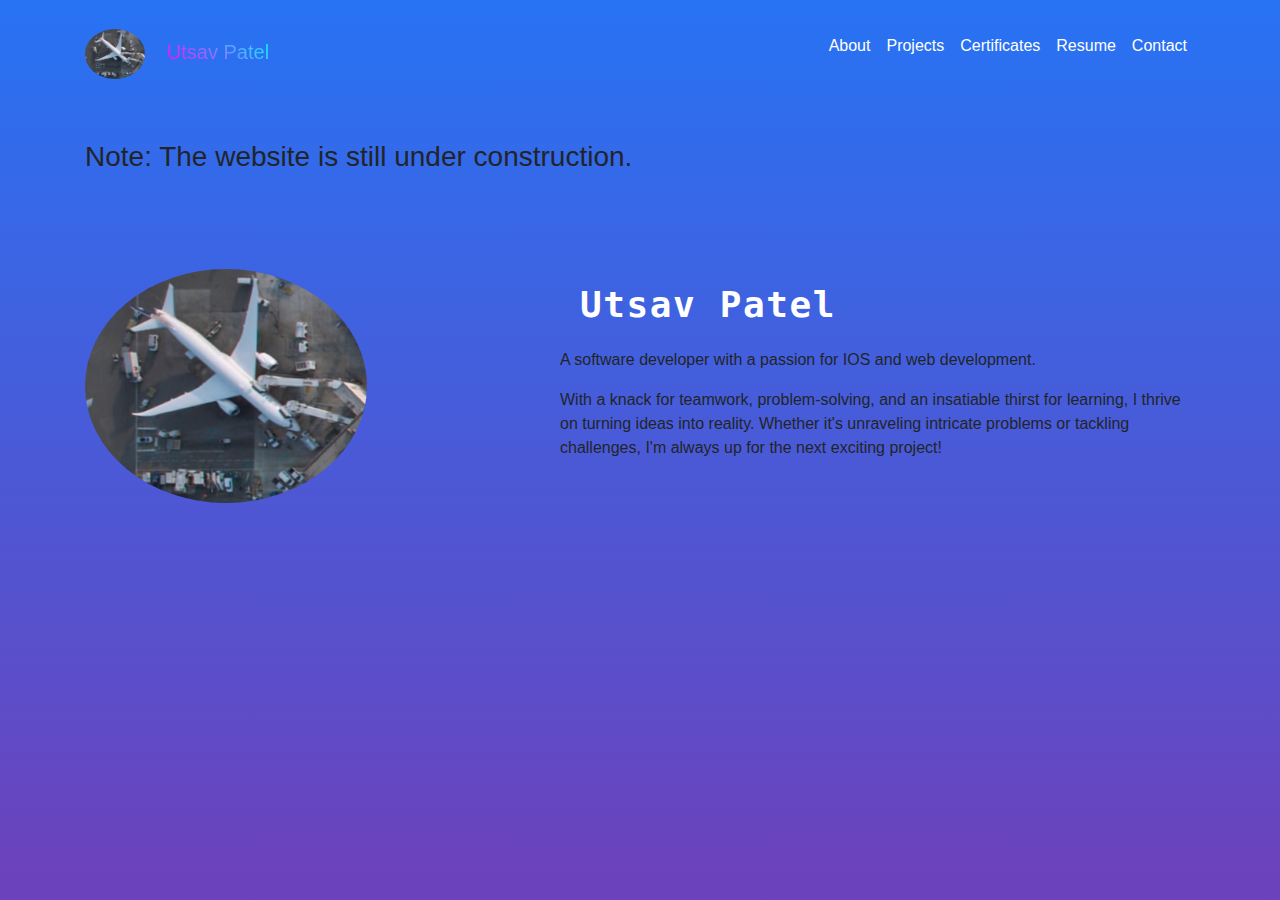
<file: index.html>
<!DOCTYPE html>
<html lang="en">

    <head>
        <meta charset="UTF-8">
        <meta name="viewport" content="width=device-width, initial-scale=1.0">
        <meta name="description"
            content="Hey there! I'm Utsav Patel, a passionate software developer who loves crafting incredible iOS and web experiences. With a knack for teamwork, problem-solving, and an insatiable thirst for learning, I thrive on turning ideas into reality. Whether it's tackling challenges or unraveling intricate problems, I'm always up for the next exciting project!">
        <meta name="keywords"
            content="Utsav patel resume, utsav patel website, utsav patel portfolio, utsav patel personal website">
        <meta name="author" content="Utsav Patel">
        <title>Utsav Patel</title>

        <!-- Link css files here -->

        <link rel="stylesheet" href="https://maxcdn.bootstrapcdn.com/bootstrap/4.5.2/css/bootstrap.min.css">
        <link rel="icon" href="src/images/title.png" type="image/x-icon">
        <!-- The image should be in ICO format for better compatibility across different browsers. -->
        <link rel="stylesheet" href="src/css/style.css">
        <link rel="stylesheet" href="src/css/index_name.css">

    </head>

    <body>
        <div class="body__bg">
        </div>

        <!-- Add a animation so that the image in the home page animates and goes in the navigation bar. -->
        <!-- Gradient from https://cssgradient.io/ 
https://mycolor.space/-->

        <!-- Navbar -->

        <nav class="navbar navbar-expand-md navbar-dark bg-transparent">
            <div class="container">
                <a class="navbar-brand h1 mb-0" href="index.html">
                    <img class="rounded-circle mr-3" src="src/images/title.png" alt="Logo" height="50">
                    <div class="mt-4 gradient-text" style="display: inline-block">Utsav Patel</div>
                </a>
                <button class="navbar-toggler" type="button" data-toggle="collapse" data-target="#navbarNav"
                    aria-controls="navbarNav" aria-expanded="false" aria-label="Toggle navigation">
                    <span class="navbar-toggler-icon"></span>
                </button>
                <div class="collapse navbar-collapse" id="navbarNav">
                    <ul class="navbar-nav ml-auto">
                        <li class="nav-item">
                            <a class="nav-link" href="about.html">About</a>
                        </li>
                        <li class="nav-item">
                            <a class="nav-link" href="projects.html">Projects</a>
                        </li>
                        <li class="nav-item">
                            <a class="nav-link" href="certificate.html">Certificates</a>
                        </li>
                        <li class="nav-item">
                            <a class="nav-link" href="resume.html">Resume</a>
                        </li>
                        <li class="nav-item">
                            <a class="nav-link" href="contact.html">Contact</a>
                        </li>
                    </ul>
                </div>
            </div>
        </nav>


        <!-- Make animation so that the image from navbar animates to its place when coming back to index page. 
Also add name in navbar for pages other than index.html -->
        <!-- Image in body css left -->
        <!-- Content css for index.html left -->

        <!-- Main content -->
        <div class="container mt-5">
            <h3 class="mb-5 pb-5">
                Note: The website is
                still under
                construction.</h3>
            <div class="row">
                <div class="col-md-4 mx-md-auto mx-5">
                    <img id="body" src="src/images/title.png" alt="Utsav patel" class="img-fluid rounded-circle">
                </div>
                <div class="col-md-1">
                </div>
                <div class="col-md-7">
                    <h1 class="ui-btn">
                        <span>Utsav Patel</span>
                    </h1>
                    <p>A software developer with a passion for IOS and web development.</p>
                    <p>With a knack for teamwork, problem-solving, and an insatiable thirst for learning, I thrive on
                        turning
                        ideas into reality. Whether it's unraveling intricate problems or tackling challenges, I'm
                        always up for the
                        next exciting project!</p>
                </div>
            </div>
        </div>



        <!-- Javascript implementation -->
        <script src="https://code.jquery.com/jquery-3.5.1.slim.min.js"></script>
        <script src="https://cdn.jsdelivr.net/npm/@popperjs/core@2.5.4/dist/umd/popper.min.js"></script>
        <script src="https://maxcdn.bootstrapcdn.com/bootstrap/4.5.2/js/bootstrap.min.js"></script>

    </body>

</html>
</file>
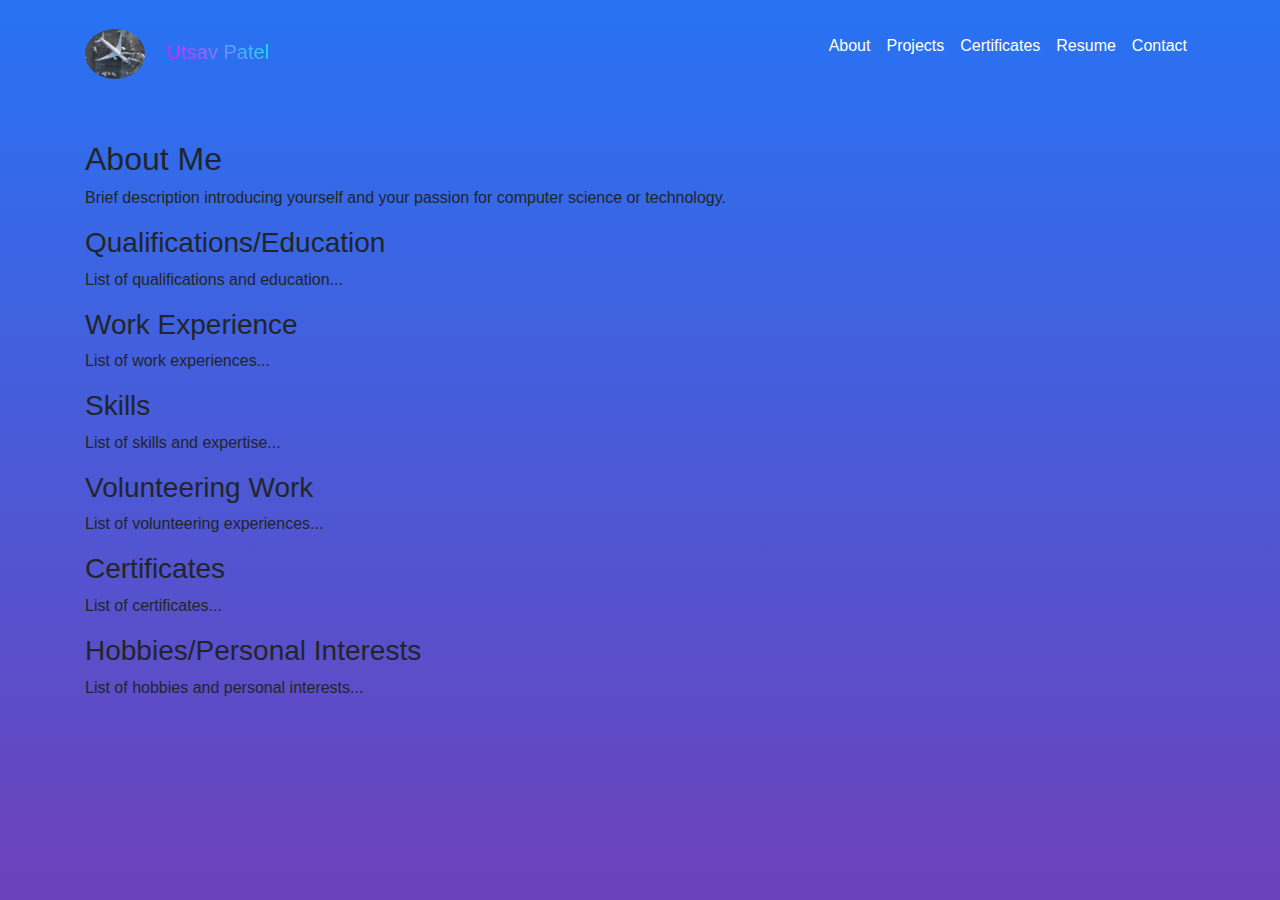
<file: about.html>
<!DOCTYPE html>
<html lang="en">

  <head>
    <meta charset="UTF-8">
    <meta name="viewport" content="width=device-width, initial-scale=1.0">
    <meta name="description"
      content="Hey there! I'm Utsav Patel, a passionate software developer who loves crafting incredible iOS and web experiences. With a knack for teamwork, problem-solving, and an insatiable thirst for learning, I thrive on turning ideas into reality. Whether it's tackling challenges or unraveling intricate problems, I'm always up for the next exciting project!">
    <meta name="keywords"
      content="Utsav patel resume, utsav patel website, utsav patel portfolio, utsav patel personal website">
    <meta name="author" content="Utsav Patel">
    <title>Utsav Patel</title>

    <!-- Link css files here -->

    <link rel="stylesheet" href="https://maxcdn.bootstrapcdn.com/bootstrap/4.5.2/css/bootstrap.min.css">
    <link rel="icon" href="src/images/title.png" type="image/x-icon">
    <!-- The image should be in ICO format for better compatibility across different browsers. -->
    <link rel="stylesheet" href="src/css/style.css">
    <link rel="stylesheet" href="src/css/index_name.css">

  </head>

  <body>
    <div class="body__bg">
    </div>

    <!-- Add a animation so that the image in the home page animates and goes in the navigation bar. -->
    <!-- Gradient from https://cssgradient.io/ 
https://mycolor.space/-->

    <!-- Navbar -->

    <nav class="navbar navbar-expand-md navbar-dark bg-transparent">
      <div class="container">
        <a class="navbar-brand h1 mb-0" href="index.html">
          <img class="rounded-circle mr-3" src="src/images/title.png" alt="Logo" height="50">
          <div class="mt-4 gradient-text" style="display: inline-block">Utsav Patel</div>
        </a>
        <button class="navbar-toggler" type="button" data-toggle="collapse" data-target="#navbarNav"
          aria-controls="navbarNav" aria-expanded="false" aria-label="Toggle navigation">
          <span class="navbar-toggler-icon"></span>
        </button>
        <div class="collapse navbar-collapse" id="navbarNav">
          <ul class="navbar-nav ml-auto">
            <li class="nav-item">
              <a class="nav-link" href="about.html">About</a>
            </li>
            <li class="nav-item">
              <a class="nav-link" href="projects.html">Projects</a>
            </li>
            <li class="nav-item">
              <a class="nav-link" href="certificate.html">Certificates</a>
            </li>
            <li class="nav-item">
              <a class="nav-link" href="resume.html">Resume</a>
            </li>
            <li class="nav-item">
              <a class="nav-link" href="contact.html">Contact</a>
            </li>
          </ul>
        </div>
      </div>
    </nav>



    <!-- Main content -->
    <div class="container mt-5">
      <h2>About Me</h2>

      <!-- Brief Description -->
      <p>Brief description introducing yourself and your passion for computer science or technology.</p>

      <!-- Qualifications/Education -->
      <h3>Qualifications/Education</h3>
      <p>List of qualifications and education...</p>

      <!-- Work Experience -->
      <h3>Work Experience</h3>
      <p>List of work experiences...</p>

      <!-- Skills -->
      <h3>Skills</h3>
      <p>List of skills and expertise...</p>

      <!-- Volunteering Work -->
      <h3>Volunteering Work</h3>
      <p>List of volunteering experiences...</p>

      <!-- Certificates -->
      <h3>Certificates</h3>
      <p>List of certificates...</p>

      <!-- Hobbies/Personal Interests -->
      <h3>Hobbies/Personal Interests</h3>
      <p>List of hobbies and personal interests...</p>
    </div>




    <!-- Javascript implementation -->
    <script src="https://code.jquery.com/jquery-3.5.1.slim.min.js"></script>
    <script src="https://cdn.jsdelivr.net/npm/@popperjs/core@2.5.4/dist/umd/popper.min.js"></script>
    <script src="https://maxcdn.bootstrapcdn.com/bootstrap/4.5.2/js/bootstrap.min.js"></script>

  </body>

</html>
</file>
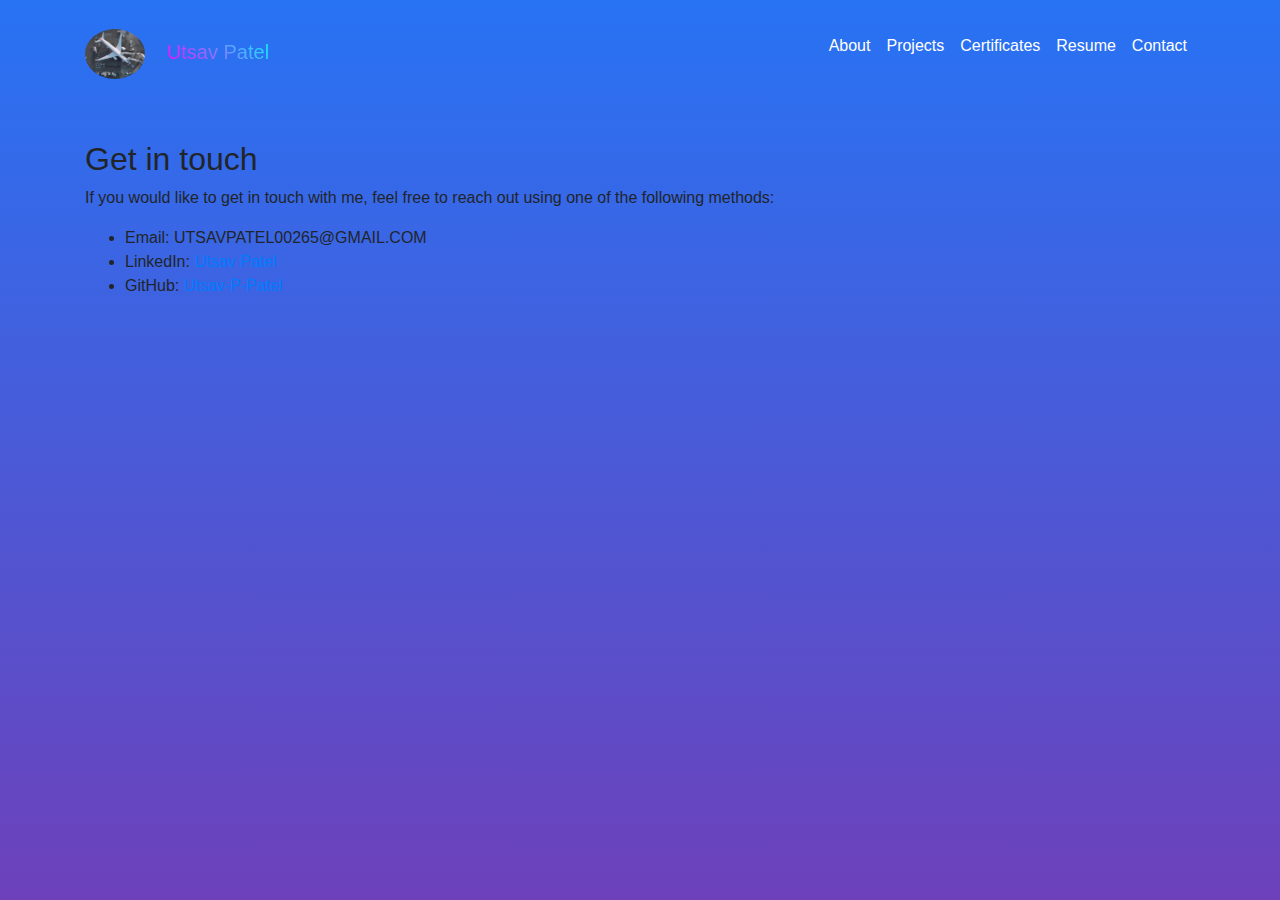
<file: contact.html>
<!DOCTYPE html>
<html lang="en">

  <head>
    <meta charset="UTF-8">
    <meta name="viewport" content="width=device-width, initial-scale=1.0">
    <meta name="description"
      content="Hey there! I'm Utsav Patel, a passionate software developer who loves crafting incredible iOS and web experiences. With a knack for teamwork, problem-solving, and an insatiable thirst for learning, I thrive on turning ideas into reality. Whether it's tackling challenges or unraveling intricate problems, I'm always up for the next exciting project!">
    <meta name="keywords"
      content="Utsav patel resume, utsav patel website, utsav patel portfolio, utsav patel personal website">
    <meta name="author" content="Utsav Patel">
    <title>Utsav Patel</title>

    <!-- Link css files here -->

    <link rel="stylesheet" href="https://maxcdn.bootstrapcdn.com/bootstrap/4.5.2/css/bootstrap.min.css">
    <link rel="icon" href="src/images/title.png" type="image/x-icon">
    <!-- The image should be in ICO format for better compatibility across different browsers. -->
    <link rel="stylesheet" href="src/css/style.css">
    <link rel="stylesheet" href="src/css/index_name.css">

  </head>

  <body>
    <div class="body__bg">
    </div>

    <!-- Add a animation so that the image in the home page animates and goes in the navigation bar. -->
    <!-- Gradient from https://cssgradient.io/ 
https://mycolor.space/-->

    <!-- Navbar -->

    <nav class="navbar navbar-expand-md navbar-dark bg-transparent">
      <div class="container">
        <a class="navbar-brand h1 mb-0" href="index.html">
          <img class="rounded-circle mr-3" src="src/images/title.png" alt="Logo" height="50">
          <div class="mt-4 gradient-text" style="display: inline-block">Utsav Patel</div>
        </a>
        <button class="navbar-toggler" type="button" data-toggle="collapse" data-target="#navbarNav"
          aria-controls="navbarNav" aria-expanded="false" aria-label="Toggle navigation">
          <span class="navbar-toggler-icon"></span>
        </button>
        <div class="collapse navbar-collapse" id="navbarNav">
          <ul class="navbar-nav ml-auto">
            <li class="nav-item">
              <a class="nav-link" href="about.html">About</a>
            </li>
            <li class="nav-item">
              <a class="nav-link" href="projects.html">Projects</a>
            </li>
            <li class="nav-item">
              <a class="nav-link" href="certificate.html">Certificates</a>
            </li>
            <li class="nav-item">
              <a class="nav-link" href="resume.html">Resume</a>
            </li>
            <li class="nav-item">
              <a class="nav-link" href="contact.html">Contact</a>
            </li>
          </ul>
        </div>
      </div>
    </nav>



    <!-- Main content -->
    <div class="container mt-5">
      <h2>Get in touch</h2>
      <p>If you would like to get in touch with me, feel free to reach out using one of the following methods:</p>
      <ul>
        <li>Email: UTSAVPATEL00265@GMAIL.COM</li>
        <li>LinkedIn: <a href="https://www.linkedin.com/in/utsav-patel2000/">Utsav Patel</a></li>
        <li>GitHub: <a href="https://github.com/Utsav-P-Patel">Utsav-P-Patel</a></li>
        <!-- Add more contact methods as needed -->
      </ul>
    </div>


    <!-- Javascript implementation -->
    <script src="https://code.jquery.com/jquery-3.5.1.slim.min.js"></script>
    <script src="https://cdn.jsdelivr.net/npm/@popperjs/core@2.5.4/dist/umd/popper.min.js"></script>
    <script src="https://maxcdn.bootstrapcdn.com/bootstrap/4.5.2/js/bootstrap.min.js"></script>

  </body>

</html>
</file>
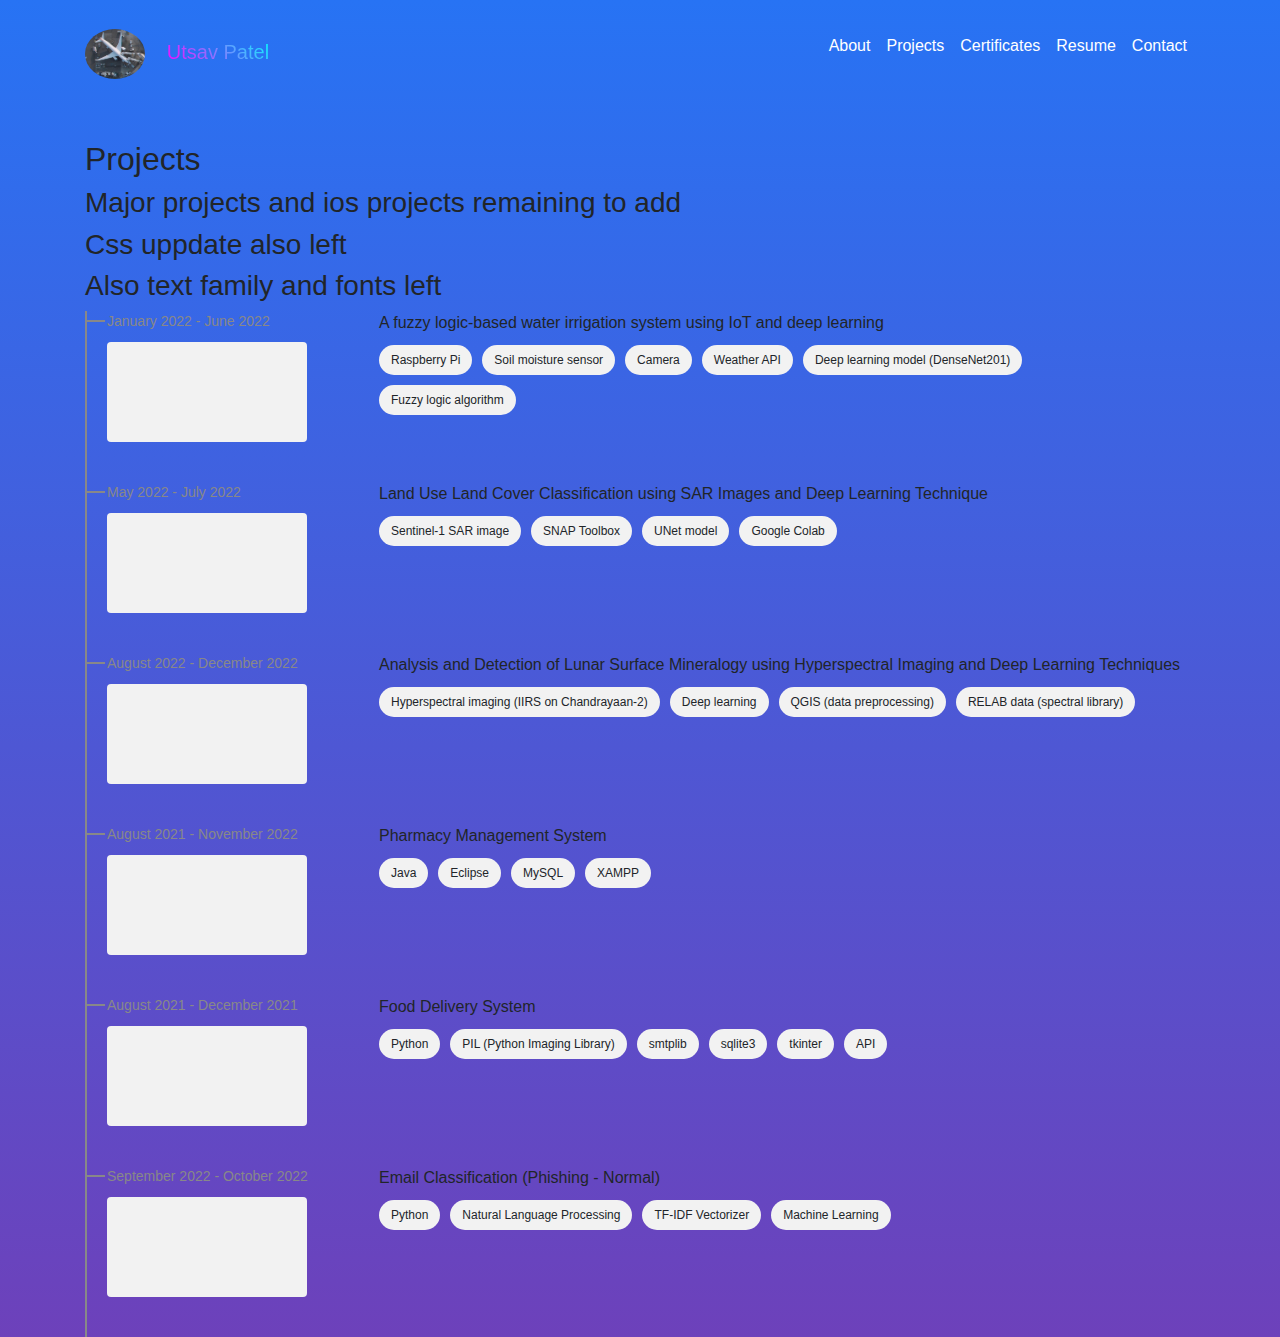
<file: projects.html>
<!DOCTYPE html>
<html lang="en">
<head>
  <meta charset="UTF-8">
  <meta name="viewport" content="width=device-width, initial-scale=1.0">

  <title>Utsav Patel</title>

<!-- Link css files here -->

  <link rel="stylesheet" href="https://maxcdn.bootstrapcdn.com/bootstrap/4.5.2/css/bootstrap.min.css">
  <link rel="icon" href="src/images/title.png" type="image/x-icon">   <!-- The image should be in ICO format for better compatibility across different browsers. -->
  <link rel="stylesheet" href="src/css/style.css">
  <link rel="stylesheet" href="src/css/project.css">

</head>

<body>

<!-- Navbar implementation -->
<!-- Navbar -->

<nav class="navbar navbar-expand-md navbar-dark bg-transparent">
  <div class="container">
      <a class="navbar-brand h1 mb-0" href="index.html">
          <img class="rounded-circle mr-3" src="src/images/title.png" alt="Logo" height="50">
          <div class="mt-4 gradient-text" style="display: inline-block">Utsav Patel</div>
      </a>
      <button class="navbar-toggler" type="button" data-toggle="collapse" data-target="#navbarNav"
          aria-controls="navbarNav" aria-expanded="false" aria-label="Toggle navigation">
          <span class="navbar-toggler-icon"></span>
      </button>
      <div class="collapse navbar-collapse" id="navbarNav">
          <ul class="navbar-nav ml-auto">
              <li class="nav-item">
                  <a class="nav-link" href="about.html">About</a>
              </li>
              <li class="nav-item">
                  <a class="nav-link" href="projects.html">Projects</a>
              </li>
              <li class="nav-item">
                  <a class="nav-link" href="certificate.html">Certificates</a>
              </li>
              <li class="nav-item">
                  <a class="nav-link" href="resume.html">Resume</a>
              </li>
              <li class="nav-item">
                  <a class="nav-link" href="contact.html">Contact</a>
              </li>
          </ul>
      </div>
  </div>
</nav>



<!-- Main content -->
<div class="container mt-5">
  <h2>Projects</h2>
  <h3>Major projects and ios projects remaining to add</h3>
  <h3>Css uppdate also left</h3>
  <h3>Also text family and fonts left</h3>

  <div class="project-container ">
    <div class="project row">
      <div class="col-lg-3 col-12">
        <div class="project-time row">January 2022 - June 2022</div>
        <div class="project-image row"></div>
      </div>
      <div class="col-lg-9 col-12">
        <div class="project-title row" onclick="toggleKeyPoints(this)">A fuzzy logic-based water irrigation system using IoT and deep learning</div>
        <div class="project-key-points row">
          <ul>
            <li>An automated watering system utilizing fuzzy logic, IoT, and deep learning is proposed as a solution.</li>
            <li>The system collects data through soil moisture sensors, a camera, and a Raspberry Pi IoT device.</li>
            <li>Data from weather forecasts, soil moisture values, and crop images are used to regulate the irrigation system.</li>
            <li>A deep learning model (DenseNet201) analyzes crop images to determine their health status, aiding in irrigation decisions.</li>
            <li>The collected data is processed using fuzzy logic to determine the irrigation duration, and the Raspberry Pi controls the water pump accordingly.</li>
          </ul>
        </div>
        <div class="project-tools row">
          <ul class="row">
            <li class="column">Raspberry Pi</li>
            <li class="column">Soil moisture sensor</li>
            <li class="column">Camera</li>
            <li class="column">Weather API</li>
            <li class="column">Deep learning model (DenseNet201)</li>
            <li class="column">Fuzzy logic algorithm</li>
          </ul>
        </div>
      </div>
    </div>
  </div>


  <div class="project-container ">
    <div class="project row">
      <div class="col-lg-3 col-12">
        <div class="project-time row">May 2022 - July 2022</div>
        <div class="project-image row"></div>
      </div>
      <div class="col-lg-9 col-12">
        <div class="project-title row" onclick="toggleKeyPoints(this)">Land Use Land Cover Classification using SAR Images and Deep Learning Technique</div>
        <div class="project-key-points row">
          <ul>
            <li>Project focuses on using Sentinel-1 SAR images for land use and land cover classification in Ahmedabad and Gandhinagar.</li>
            <li>Data acquisition involves downloading Sentinel-1 SAR images and performing pre-processing using the SNAP Sentinel 1 Toolbox.</li>
            <li>Terrain correction is applied using a digital elevation model (DEM) to correct geometric distortions.</li>
            <li>Supervised classification utilizes the random forest classifier with training areas selected in SNAP.</li>
            <li>UNet model, a convolutional neural network architecture, is trained for semantic segmentation of satellite images.</li>
            <li>Results show 85% accuracy across ten land cover classes, demonstrating the potential for globally consistent LULC maps at 5m resolution.</li>
          </ul>
        </div>
        <div class="project-tools row">
          <ul class="row">
            <li class="column">Sentinel-1 SAR image</li>
            <li class="column">SNAP Toolbox</li>
            <li class="column">UNet model</li>
            <li class="column">Google Colab</li>
          </ul>
        </div>
      </div>
    </div>
  </div>
  

  <div class="project-container ">
    <div class="project row">
      <div class="col-lg-3 col-12">
        <div class="project-time row">August 2022 - December 2022</div>
        <div class="project-image row"></div>
      </div>
      <div class="col-lg-9 col-12">
        <div class="project-title row" onclick="toggleKeyPoints(this)">Analysis and Detection of Lunar Surface Mineralogy using Hyperspectral Imaging and Deep Learning Techniques</div>
        <div class="project-key-points row">
          <ul>
            <li>Investigate lunar surface mineral composition using hyperspectral imaging and deep learning techniques.</li>
            <li>Acquire hyperspectral imaging data from the IIRS instrument on the Chandrayaan-2 mission.</li>
            <li>Utilize QGIS software tools for data preprocessing.</li>
            <li>Build a validated spectral library using RELAB data for accurate ground truth in deep learning.</li>
            <li>Apply deep learning algorithms to analyze hyperspectral data and identify specific mineral compositions.</li>
            <li>Obtain simulation results and insights into lunar surface mineralogy using the developed methodologies.</li>
          </ul>
        </div>
        <div class="project-tools row">
          <ul class="row">
            <li class="column">Hyperspectral imaging (IIRS on Chandrayaan-2)</li>
            <li class="column">Deep learning</li>
            <li class="column">QGIS (data preprocessing)</li>
            <li class="column">RELAB data (spectral library)</li>
          </ul>
        </div>
      </div>
    </div>
  </div>


  <div class="project-container ">
    <div class="project row">
      <div class="col-lg-3 col-12">
        <div class="project-time row">August 2021 - November 2022</div>
        <div class="project-image row"></div>
      </div>
      <div class="col-lg-9 col-12">
        <div class="project-title row" onclick="toggleKeyPoints(this)">Pharmacy Management System</div>
        <div class="project-key-points row">
          <ul>
            <li>Develop a pharmacy management system for efficient management of purchase, sale, and inventory of medicines.</li>
            <li>The system includes modules for the sale counter, purchase management, customer and dealer management, and inventory tracking.</li>
            <li>Enable sales, add/update medicines and quantities, manage customers and dealers, and provide a stock overview.</li>
            <li>The system aims to streamline pharmacy operations, enhance inventory management, and improve overall efficiency.</li>
          </ul>
        </div>
        <div class="project-tools row">
          <ul class="row">
            <li class="column">Java</li>
            <li class="column">Eclipse</li>
            <li class="column">MySQL</li>
            <li class="column">XAMPP</li>
          </ul>
        </div>
      </div>
    </div>
  </div>


  <div class="project-container ">
    <div class="project row">
      <div class="col-lg-3 col-12">
        <div class="project-time row">August 2021 - December 2021</div>
        <div class="project-image row"></div>
      </div>
      <div class="col-lg-9 col-12">
        <div class="project-title row" onclick="toggleKeyPoints(this)">Food Delivery System</div>
        <div class="project-key-points row">
          <ul>
            <li>Develop a food delivery system with features like sign up, sign in, address selection, restaurant choice, food selection, checkout, order confirmation, and order tracking.</li>
            <li>Users can sign up, provide necessary details, and sign in to access the system.</li>
            <li>Delivery address includes a valid 6-digit zip code.</li>
            <li>Users can choose a restaurant, browse its menu, and select food items with toppings and quantities.</li>
            <li>The system facilitates profile review, delivery address confirmation, and selection of payment mode during checkout.</li>
            <li>An OTP is sent to the user's email for order confirmation.</li>
            <li>The system offers an order status feature and sends email notifications using an API.</li>
          </ul>
        </div>
        <div class="project-tools row">
          <ul class="row">
            <li class="column">Python</li>
            <li class="column">PIL (Python Imaging Library)</li>
            <li class="column">smtplib</li>
            <li class="column">sqlite3</li>
            <li class="column">tkinter</li>
            <li class="column">API</li>
          </ul>
        </div>
      </div>
    </div>
  </div>


  <div class="project-container ">
    <div class="project row">
      <div class="col-lg-3 col-12">
        <div class="project-time row">September 2022 - October 2022</div>
        <div class="project-image row"></div>
      </div>
      <div class="col-lg-9 col-12">
        <div class="project-title row" onclick="toggleKeyPoints(this)">Email Classification (Phishing - Normal)</div>
        <div class="project-key-points row">
          <ul>
            <li>Email classification system distinguishing between phishing and normal emails.</li>
            <li>Dataset includes 2239 phishing and 2551 normal emails for training and testing.</li>
            <li>Data preprocessing involves HTML, text cleaning, and stemming.</li>
            <li>TF-IDF Vectorizer used for feature extraction.</li>
            <li>Bernoulli NB achieves the highest testing accuracy of 99% among the employed classification models.</li>
            <li>Balanced dataset and high accuracy in differentiating between phishing and normal emails.</li>
          </ul>
        </div>
        <div class="project-tools row">
          <ul class="row">
            <li class="column">Python</li>
            <li class="column">Natural Language Processing</li>
            <li class="column">TF-IDF Vectorizer</li>
            <li class="column">Machine Learning</li>
          </ul>
        </div>
      </div>
    </div>
  </div>


</div>




<!-- Javascript implementation -->
    <script src="src/js/project.js"></script>
    <script src="https://code.jquery.com/jquery-3.5.1.slim.min.js"></script>
    <script src="https://cdn.jsdelivr.net/npm/@popperjs/core@2.5.4/dist/umd/popper.min.js"></script>
    <script src="https://maxcdn.bootstrapcdn.com/bootstrap/4.5.2/js/bootstrap.min.js"></script>

</body>
</html>
</file>
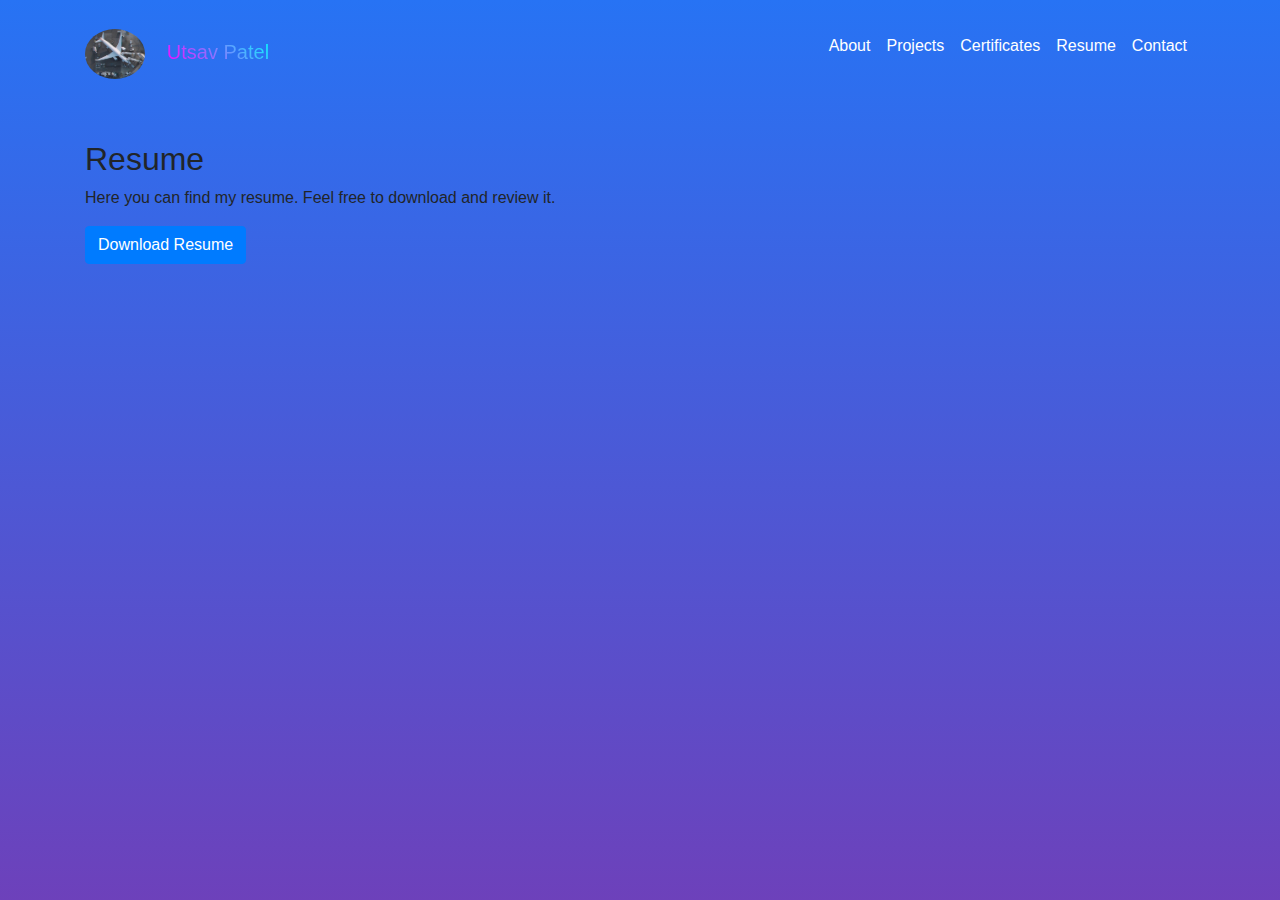
<file: resume.html>
<!DOCTYPE html>
<html lang="en">

  <head>
    <meta charset="UTF-8">
    <meta name="viewport" content="width=device-width, initial-scale=1.0">
    <meta name="description"
      content="Hey there! I'm Utsav Patel, a passionate software developer who loves crafting incredible iOS and web experiences. With a knack for teamwork, problem-solving, and an insatiable thirst for learning, I thrive on turning ideas into reality. Whether it's tackling challenges or unraveling intricate problems, I'm always up for the next exciting project!">
    <meta name="keywords"
      content="Utsav patel resume, utsav patel website, utsav patel portfolio, utsav patel personal website">
    <meta name="author" content="Utsav Patel">
    <title>Utsav Patel</title>

    <!-- Link css files here -->

    <link rel="stylesheet" href="https://maxcdn.bootstrapcdn.com/bootstrap/4.5.2/css/bootstrap.min.css">
    <link rel="icon" href="src/images/title.png" type="image/x-icon">
    <!-- The image should be in ICO format for better compatibility across different browsers. -->
    <link rel="stylesheet" href="src/css/style.css">
    <link rel="stylesheet" href="src/css/index_name.css">

  </head>

  <body>
    <div class="body__bg">
    </div>

    <!-- Add a animation so that the image in the home page animates and goes in the navigation bar. -->
    <!-- Gradient from https://cssgradient.io/ 
https://mycolor.space/-->

    <!-- Navbar -->

    <nav class="navbar navbar-expand-md navbar-dark bg-transparent">
      <div class="container">
        <a class="navbar-brand h1 mb-0" href="index.html">
          <img class="rounded-circle mr-3" src="src/images/title.png" alt="Logo" height="50">
          <div class="mt-4 gradient-text" style="display: inline-block">Utsav Patel</div>
        </a>
        <button class="navbar-toggler" type="button" data-toggle="collapse" data-target="#navbarNav"
          aria-controls="navbarNav" aria-expanded="false" aria-label="Toggle navigation">
          <span class="navbar-toggler-icon"></span>
        </button>
        <div class="collapse navbar-collapse" id="navbarNav">
          <ul class="navbar-nav ml-auto">
            <li class="nav-item">
              <a class="nav-link" href="about.html">About</a>
            </li>
            <li class="nav-item">
              <a class="nav-link" href="projects.html">Projects</a>
            </li>
            <li class="nav-item">
              <a class="nav-link" href="certificate.html">Certificates</a>
            </li>
            <li class="nav-item">
              <a class="nav-link" href="resume.html">Resume</a>
            </li>
            <li class="nav-item">
              <a class="nav-link" href="contact.html">Contact</a>
            </li>
          </ul>
        </div>
      </div>
    </nav>



    <!-- Main content -->
    <div class="container mt-5">
      <h2>Resume</h2>
      <p>Here you can find my resume. Feel free to download and review it.</p>
      <a href="src/pdf/Utsav's Resume.pdf" target="_blank" class="btn btn-primary" download>Download Resume</a>
    </div>


    <!-- Javascript implementation -->
    <script src="https://code.jquery.com/jquery-3.5.1.slim.min.js"></script>
    <script src="https://cdn.jsdelivr.net/npm/@popperjs/core@2.5.4/dist/umd/popper.min.js"></script>
    <script src="https://maxcdn.bootstrapcdn.com/bootstrap/4.5.2/js/bootstrap.min.js"></script>

  </body>

</html>
</file>
<file: src/css/style.css>
:root {
  --nav-item-color: rgba(255, 255, 255, 1);
  --nav-item-hover-color: #f1f1f1;
  --nav-item-underline-color: #fff;
  
  --nav-name-gradient-1: #ff00ff;
  --nav-name-gradient-2: #00ffff;
  
  --body-bg-gradient-1: #2773f4;
  --body-bg-gradient-2: #b30f81;
}

/* Navbar*/
.nav-link {
  position: relative;
  color: var(--nav-item-color) !important;
}

.nav-link::after {
  content: '';
  position: absolute;
  bottom: -5px;
  left: 0;
  width: 100%;
  height: 2px;
  background-color: transparent;
  transform: scaleX(0);
  transform-origin: left;
  transition: transform 0.3s ease-in-out;
}

.nav-link:hover::after,
.nav-link.active::after {
  transform: scaleX(1);
  transform-origin: right;
  background-color: var(--nav-item-underline-color);
}

.nav-link:hover,
.nav-link.active {
  text-decoration: none;
  color: var(--nav-item-hover-color);
}

/* For name in the website */
.gradient-text {
  background: linear-gradient(45deg, var(--nav-name-gradient-1), var(--nav-name-gradient-2));
  -webkit-background-clip: text;
  -webkit-text-fill-color: transparent;
  animation: moveLinearGradient 2s linear infinite;
}


body {
  background: linear-gradient(to bottom, var(--body-bg-gradient-1), var(--body-bg-gradient-2));
  background-size: 100% 200%;
  background-repeat: no-repeat;
  animation: moveLinearGradient 5s linear infinite;
  margin: 0;
  padding: 0;
  min-height: 100vh;
}

.body__bg {
  background: radial-gradient(circle 30px at var(--mouse-x, 50%) var(--mouse-y, 50%), rgba(39, 115, 244, 0.3), rgba(26, 60, 143, 0.3));
  background-size: 100% 200%;
  background-repeat: no-repeat;
  transition: background-position 0.2s ease-in-out;
  margin: 0;
  padding: 0;
}

@keyframes moveLinearGradient {
  0% {
    background-position: 0% 0%;
  }

  50% {
    background-position: 0% 100%;
    /* Move the linear gradient to the bottom */
  }

  100% {
    background-position: 0% 0%;
  }
}
</file>
<file: src/css/index_name.css>
.ui-btn {
  --btn-default-bg: rgb(41, 41, 41);
  --btn-padding: 15px 20px;
  --btn-hover-bg: rgb(51, 51, 51);
  --btn-transition: .3s;
  --btn-letter-spacing: .1rem;
  --btn-animation-duration: 1.2s;
  --btn-shadow-color: rgba(0, 0, 0, 0.137);
  --btn-shadow: 0 2px 10px 0 var(--btn-shadow-color);
  --hover-btn-color: #FAC921;
  --default-btn-color: #fff;
  --font-size: 36px;
  /* 👆 this field should not be empty */
  --font-weight: 600;
  --font-family: Menlo,Roboto Mono,monospace;
  /* 👆 this field should not be empty */
}

/* button settings 👆 */

.ui-btn {
  /* box-sizing: border-box; */
  padding: var(--btn-padding);
  display: flex;
  position: relative;
  /* align-items: center; */
  /* justify-content: center; */
  color: var(--default-btn-color);
  font: var(--font-weight) var(--font-size) var(--font-family);
  background: transparent;
  border: none;
  cursor: pointer;
  transition: var(--btn-transition);
  /* overflow: hidden; */
  /* box-shadow: var(--btn-shadow); */
}

.ui-btn span {
  letter-spacing: var(--btn-letter-spacing);
  transition: var(--btn-transition);
  /* box-sizing: border-box; */
  position: relative;
  background: inherit;
}

.ui-btn span::before {
  /* box-sizing: border-box; */
  position: absolute;
  content: "";
  background: inherit;
}

/* .ui-btn:hover, .ui-btn:focus {
  background: var(--btn-hover-bg);
} */

.ui-btn:hover span, .ui-btn:focus span {
  color: var(--hover-btn-color);
}

.ui-btn:hover span::before, .ui-btn:focus span::before {
  animation: chitchat linear both var(--btn-animation-duration);
}


.ui-btn::after {
  content: '';
  position: absolute;
  bottom: -5px;
  left: 0;
  width: 100%;
  height: 2px;
  background-color: transparent;
  transform: scaleX(0);
  transform-origin: left;
  transition: transform 1s ease-in-out;
}

.ui-btn:hover::after,
.ui-btn.active::after {
  transform: scaleX(1);
  transform-origin: right;
  background-color: #fff;
}

.ui-btn:hover,
.ui-btn.active {
  text-decoration: none;
  color: #f1f1f1;
}

@keyframes chitchat {
  0% {
    content: "#";
  }

  5% {
    content: ".";
  }

  10% {
    content: "^{";
  }

  15% {
    content: "-!";
  }

  20% {
    content: "#$_";
  }

  25% {
    content: "№:0";
  }

  30% {
    content: "#{+.";
  }

  35% {
    content: "@}-?";
  }

  40% {
    content: "?{4@%";
  }

  45% {
    content: "=.,^!";
  }

  50% {
    content: "?2@%";
  }

  55% {
    content: "\;1}]";
  }

  60% {
    content: "?{%:%";
    right: 0;
  }

  65% {
    content: "|{f[4";
    right: 0;
  }

  70% {
    content: "{4%0%";
    right: 0;
  }

  75% {
    content: "'1_0<";
    right: 0;
  }

  80% {
    content: "{0%";
    right: 0;
  }

  85% {
    content: "]>'";
    right: 0;
  }

  90% {
    content: "4";
    right: 0;
  }

  95% {
    content: "2";
    right: 0;
  }

  100% {
    content: "";
    right: 0;
  }
}
</file>
<file: src/css/project.css>
:root {
  --git-like-border-left: #888888;
  --project-image-bg-color: #f2f2f2;
  --project-title-underline-color: #888888;
  --project-time-color: #888888;
  --project-tools-bg-color: #f2f2f2;
}

.project-container {
    display: flex;
    align-items: flex-start;
    border-left: 2px solid var(--git-like-border-left); /* Line connecting rows */
    padding-left: 20px; /* Adjust as needed */
    justify-content: center;
  }
  
  .project {
    display: flex;
    flex-direction: row;
    margin-bottom: 20px; /* Adjust as needed */
    width: 100%;
  }
  
  .project-image {
    flex: 0 0 auto;
    min-height: 100px;
    width: 100%;
    width: 200px; /* remove afterwards as if some project dont have image it manages it. */
    background-color: var(--project-image-bg-color);
    border-radius: 4px;
    margin-bottom: 20px;
  }
  
  .project-title {
    display: inline-block;
    position: relative;
    margin-bottom: 10px;
  }
  
  .project-title::after {
    content: '';
    position: absolute;
    bottom: -2px;
    left: 0;
    width: 100%;
    height: 2px;
    background-color: var(--project-title-underline-color);
    transform: scaleX(0);
    transform-origin: left;
    transition: transform 0.3s ease-in-out;
  }
  
  .project-title:hover::after {
    transform: scaleX(1);
  }
  
  .project-key-points {
    width: 100%;
    display: none; /* Hidden by default */
    text-align: left;
    margin-bottom: 10px;
  }

  .project-key-points.show {
    text-align: left;
    width: 100%;
    display: block;
    margin-bottom: 10px;
  }
  
  .project-time {
    width: 100%;
    text-align: left;
    margin-bottom: 10px;
    font-size: 14px; /* Adjust as needed */
    color: var(--project-time-color); /* Optional: Time color */
  }
  
  /* Dosent work when project description expands */
  .project-time::before {
    content: '';
    position: absolute;
    top: 7%;
    left: -20px;
    transform: translateY(-50%);
    height: 2px;
    width: 18px;
    background-color: var(--git-like-border-left);
  }
  
  .project-tools {
    width: 100%;
    margin-bottom: 20px;
  }
  
  .project-tools ul {
    width: 100%;
    list-style: none;
    padding: 0;
    margin: 0;
    display: flex;
  }
  
  .project-tools li {
    margin-right: 10px; /* Adjust as needed */
    margin-bottom: 10px;
    padding: 6px 12px; /* Adjust as needed */
    background-color: var(--project-tools-bg-color); /* Optional: Button background color */
    border-radius: 20px; /* Optional: Rounded buttons */
    font-size: 12px; /* Adjust as needed */
  }
</file>
